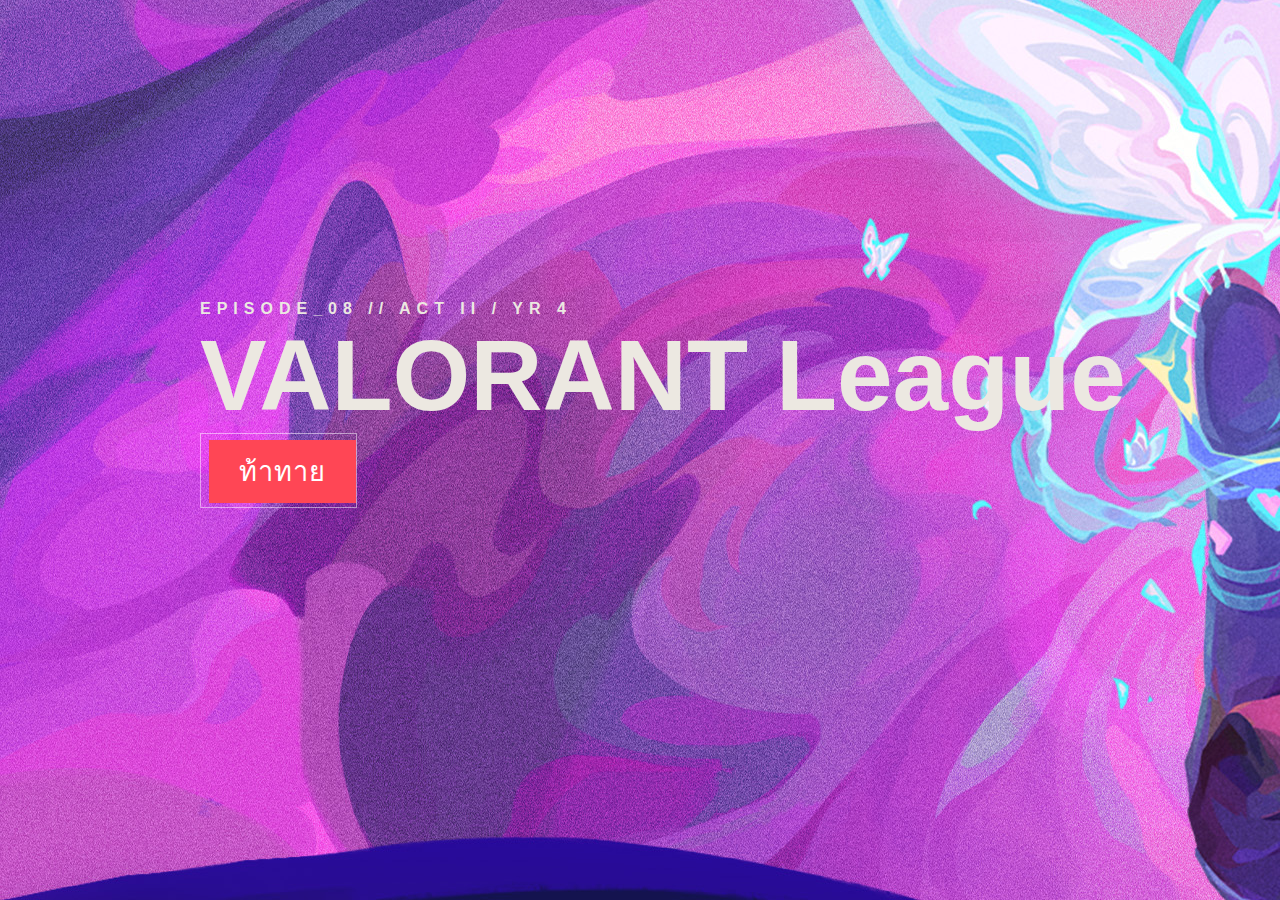
<file: index.html>
<!DOCTYPE html>
<html lang="en">
<head>
    <meta charset="UTF-8">
    <meta name="viewport" content="width=device-width, initial-scale=1.0">
    <meta name="keyword" content="VALORANTLEAGUE">
    <title>Valorant League</title>
    <link rel="stylesheet" href="lobby.css">
    <style>
        body{
            font-family: "Prompt", sans-serif;
            background-image: url(lobbybackground.jpg);
            background-repeat: no-repeat;
            background-size: auto;
            color: #ECE8E1;
            background-color: black;
            margin-top: 300px;
            background-position: -500px -20px;
        }
        .PreMain{
            letter-spacing: 6px;
            padding-left: 500px;
        }
        .Main{
            font-size: 100px;
            padding-left: 500px;
        }
        .Content{
            font-size: 40px;
        }
        *{
            margin: 0px;
            padding: 0px;
            box-sizing: border-box;
            margin-left: -100px;
        }
        button{
            font-size: 1.7rem;
            padding: 10px 30px;
            background: none;
            border: 1px;
            color: white;
            position: relative;
            overflow: hidden;
            cursor: pointer;
            transition: .4s;;
            font-family: "Prompt", sans-serif;
            font-weight: 500;
            letter-spacing: 1px;
            margin-left: 505px;
            bottom: 68px;
            left: 4px;
            visibility: visible;

        }
        button::before{
            content:'';
            width: 100%;
            height: 100%;
            position: absolute;
            background: #FF4655;
            left: 0;
            top: 0;
            transition: .5s;
            z-index: -2;
        }
        button::after{
            content:'';
            width: 0%;
            height: 100%;
            position: absolute;
            background: #0F1923;
            top: 0px;
            left: -10px;
            z-index: -1;
            transition: .5s;
        }
        button:hover{
            color: white;
        }
        button:hover::after{
            width: 120%;
            transform: skew(-20deg);
        }
        div{
            border: 1px solid white;
            padding: 10px;
            width: 157px;
            height: 75px;
            margin-left: 400px;
            opacity: 50%;
        }
        .warp{
            visibility: hidden;
        }
    
    </style>
</head>
<body>
    <!-- ส่วนหัวข้อ -->
    <h4 align="left" class="PreMain">EPISODE_08 // ACT II / YR 4</h4>
    <h1 align="left" class="Main">VALORANT League</h1>
    <!-- สร้างกล่องเหมือนปุ่มวาปไปหน้า content -->
    <div></div>
    <a href="content.html" class="warp">
        <button>ท้าทาย </button> 
    </a>
</body>
</html>
</file>
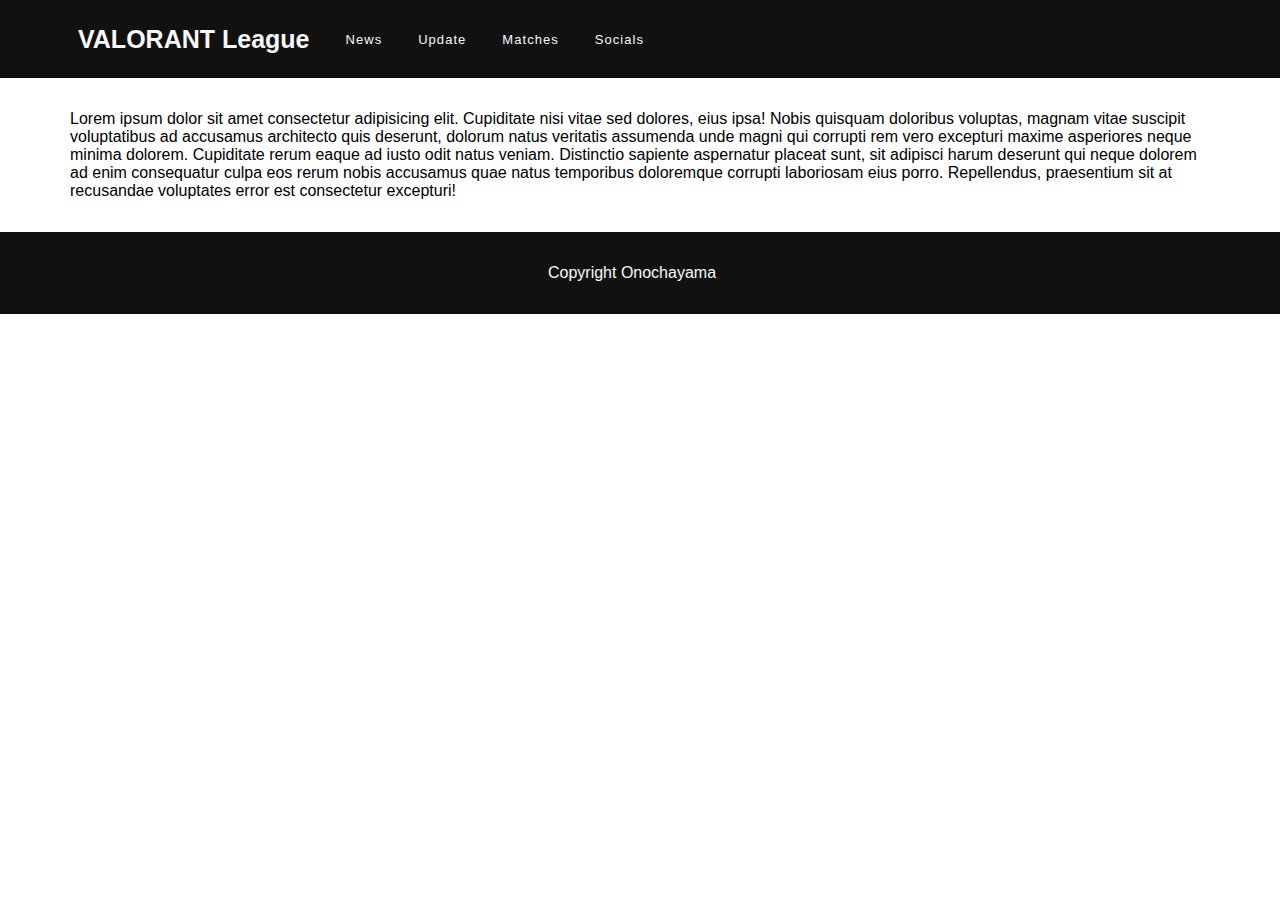
<file: content.html>
<!DOCTYPE html>
<html lang="en">
<head>
    <meta charset="UTF-8">
    <meta name="viewport" content="width=device-width, initial-scale=1.0">
    <title>Document</title>
    <link rel="stylesheet" href="content.css">
    <style>
        body{
            font-family: "Prompt", sans-serif;
        }
    </style>
</head>
<body>
    <!-- หน้า Dropout -->
   <nav>
        <div class="container">
            <div class="insidenav">
                <!-- ส่วนโลโก้ -->
                <div class="logo">
                    <button>VALORANT League</button>
                </div>
                <!-- ส่วนเมนู -->
                <ul class="menu" id="myMenu">
                    <li class="li1"><a href="lobby.html" class="invisible"><button>News</button></a></li>
                    <li><a href="index.html" class="invisible"><button>Update</button></a></li>
                    <li><a href="index.html" class="invisible"><button>Matches</button></a></li>
                    <li><a href="index.html" class="invisible" ><button >Socials</button></a></li>
                </ul>
                <!-- Dropdown -->
                <!-- Bar ขวาบน -->
                <div id="bar" class="bar" onclick="openNav()" onclick="cross(this)">
                    <div class="bar1"></div>
                    <div class="bar2"></div>
                    <div class="bar3"></div>
                </div>
            </div>
        </div>
        <div id="mySidenav" class="sidenav">
            <H2 class="logo2">VALORANT League</H2>
            <a href="javascript:void(0)" class="closebtn" onclick="closeNav()">
                <div class="bar4"></div>
                <div class="bar5"></div>
            </a>
            <a href="#" class="warp">
                <button>News</button>
            </a>
            <a href="#" class="warp">
                <button>Update</button>
            </a>
            <a href="#" class="warp">
                <button>Matches</button>
            </a>
            <a href="#" class="warp">
                <button>Socials</button>
            </a>
        </div>
   </nav>


   <!-- ส่วนเนื้อหา -->
   <main>
        <div class="container">
            Lorem ipsum dolor sit amet consectetur adipisicing elit. Cupiditate nisi vitae sed dolores, eius ipsa! Nobis quisquam doloribus voluptas, magnam vitae suscipit voluptatibus ad accusamus architecto quis deserunt, dolorum natus veritatis assumenda unde magni qui corrupti rem vero excepturi maxime asperiores neque minima dolorem. Cupiditate rerum eaque ad iusto odit natus veniam. Distinctio sapiente aspernatur placeat sunt, sit adipisci harum deserunt qui neque dolorem ad enim consequatur culpa eos rerum nobis accusamus quae natus temporibus doloremque corrupti laboriosam eius porro. Repellendus, praesentium sit at recusandae voluptates error est consectetur excepturi!
            <video poster="https://images.contentstack.io/v3/assets/bltb6530b271fddd0b1/blt463ab493c63a3968/65988e9b14672f52fd6fad1d/Website_Hero_Image_1730x720.jpg" playsinline autoplay muted loop>
                <source src="https://assets.contentstack.io/v3/assets/bltb6530b271fddd0b1/bltce292b05bc900c63/659c99223ea361883557812f/VALORANT_EP8124_001_R007_InGameHomepage_v01_For_Website_Mobile_v2.mp4" >

            </video>
        </div>
   </main>


   <!-- ส่วนท้าย -->
   <footer>
        <div class="container">
            <p>
                Copyright Onochayama
            </p>
        </div>
   </footer>

   <script src="content.js"></script>
</body>
</html>
</file>
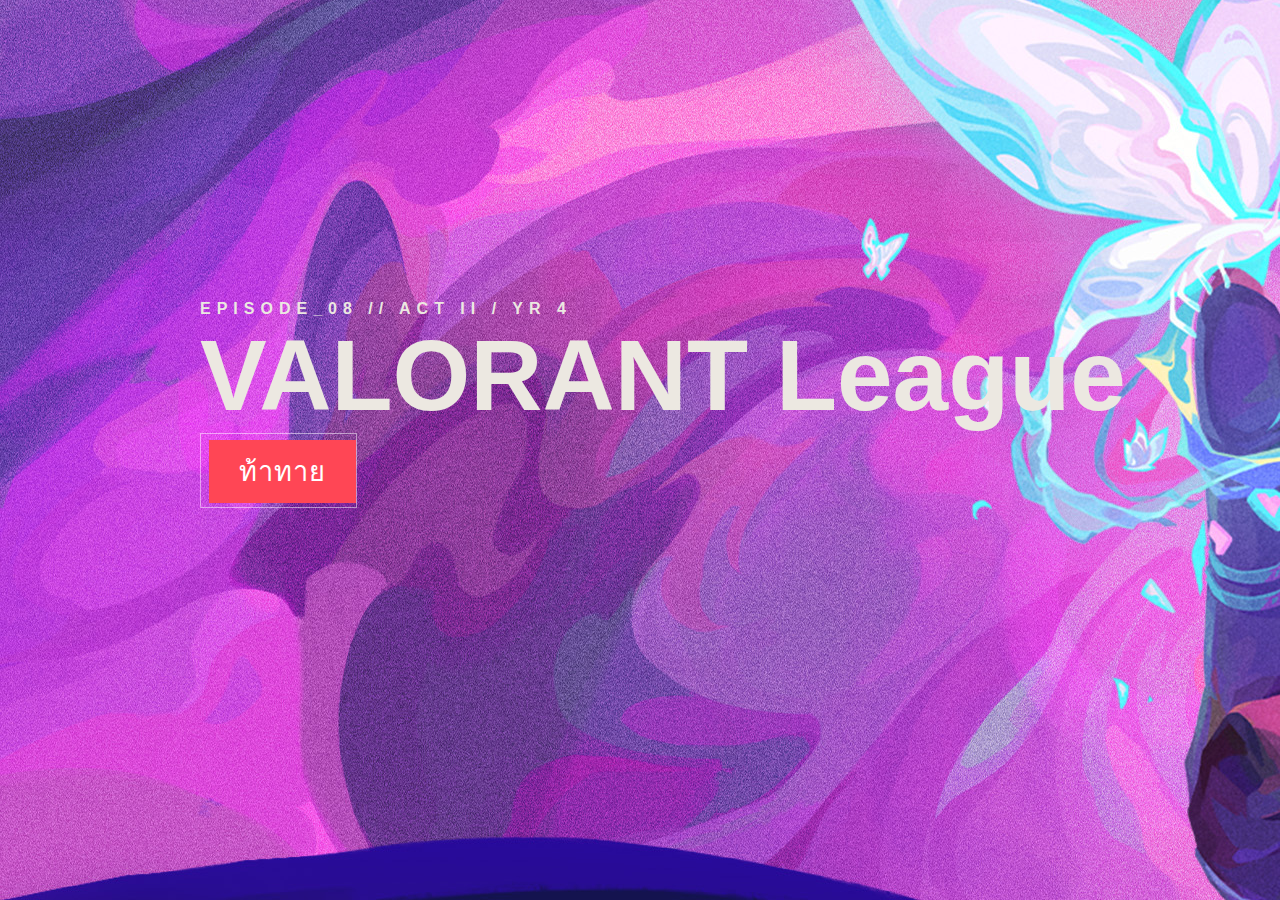
<file: lobby.html>
<!DOCTYPE html>
<html lang="en">
<head>
    <meta charset="UTF-8">
    <meta name="viewport" content="width=device-width, initial-scale=1.0">
    <meta name="keyword" content="VALORANTLEAGUE">
    <title>Valorant League</title>
    <link rel="stylesheet" href="lobby.css">
    <style>
        body{
            font-family: "Prompt", sans-serif;
            background-image: url(lobbybackground.jpg);
            background-repeat: no-repeat;
            background-size: auto;
            color: #ECE8E1;
            background-color: black;
            margin-top: 300px;
            background-position: -500px -20px;
        }
        .PreMain{
            letter-spacing: 6px;
            padding-left: 500px;
        }
        .Main{
            font-size: 100px;
            padding-left: 500px;
        }
        .Content{
            font-size: 40px;
        }
        *{
            margin: 0px;
            padding: 0px;
            box-sizing: border-box;
            margin-left: -100px;
        }
        button{
            font-size: 1.7rem;
            padding: 10px 30px;
            background: none;
            border: 1px;
            color: white;
            position: relative;
            overflow: hidden;
            cursor: pointer;
            transition: .4s;;
            font-family: "Prompt", sans-serif;
            font-weight: 500;
            letter-spacing: 1px;
            margin-left: 505px;
            bottom: 68px;
            left: 4px;
            visibility: visible;

        }
        button::before{
            content:'';
            width: 100%;
            height: 100%;
            position: absolute;
            background: #FF4655;
            left: 0;
            top: 0;
            transition: .5s;
            z-index: -2;
        }
        button::after{
            content:'';
            width: 0%;
            height: 100%;
            position: absolute;
            background: #0F1923;
            top: 0px;
            left: -10px;
            z-index: -1;
            transition: .5s;
        }
        button:hover{
            color: white;
        }
        button:hover::after{
            width: 120%;
            transform: skew(-20deg);
        }
        div{
            border: 1px solid white;
            padding: 10px;
            width: 157px;
            height: 75px;
            margin-left: 400px;
            opacity: 50%;
        }
        .warp{
            visibility: hidden;
        }
    
    </style>
</head>
<body>
    <!-- ส่วนหัวข้อ -->
    <h4 align="left" class="PreMain">EPISODE_08 // ACT II / YR 4</h4>
    <h1 align="left" class="Main">VALORANT League</h1>
    <!-- สร้างกล่องเหมือนปุ่มวาปไปหน้า content -->
    <div></div>
    <a href="content.html" class="warp">
        <button>ท้าทาย </button> 
    </a>
</body>
</html>
</file>
<file: lobby.css>
<link rel="preconnect" href="https://fonts.googleapis.com">
</file>
<file: content.css>
<link rel="preconnect" href="https://fonts.googleapis.com">
body{
    margin: 0;
}
*{
    margin: 0;
    padding: 0;
    box-sizing: border-box;
}
.container{
    max-width: 1140px;
    margin: 0 auto;
}
nav{
    background-color: #111111;
}
.insidenav{
    display: flex;
    justify-content: space-between;
    align-items: center;
    height: 78px;
    position: relative;
}

.insidenav .logo button{
    color: #f9f9f9;
    /* white-space: nowrap คือบังคับไม่ให้ขึ้นบรรทัดใหม่ */
    white-space: nowrap;
    background: none;
    border: none;
    font-size: 25px;
    font-weight: bold;
    cursor: pointer;
}
.logo button:hover{
    color:#EB0029;
}
.menu{
    display: flex;
    list-style: none;
    /* position: absolute; คือทำให้มันอ้างอิงตาม class ที่อยู่บนหัวของมันแล้วถ้าตั้ง absolute ทุกตัวใน class เดียวกันจะทับกัน */
    padding-right: 625px;
}
.menu .li1{
    padding-left: 20px;
    
}
.menu li a button{
    color: #f9f9f9;
    text-decoration: none;
    background: none;
    border: none;
    padding: 7.5px 16px;
    margin-right: 4px;
    font-size: 13px;
    letter-spacing: .08em;
    cursor: pointer;
}
.menu li a button:hover{
    background-color: #333333;
    border-radius: 6px;
}
.invisible{
    visibility: hidden;
}

main{
    padding: 2rem 0;
}
video{
    position: absolute;
    top: 0;
    left: 0;
    width: 100%;
    height: 100%;
    z-index: -1000;
    object-position: 46% center;
    object-fit: cover;
}
footer{
    background-color: #111111;
    color: #f9f9f9;
    text-align: center;
    padding: 2rem;
}

/* Transition Bar */
.bar{
    display: inline-block;
    cursor: pointer;
    position: absolute;
    right: 1rem;
    top: 1rem;
    background-color: #282828;
    border-radius: 15px;
    width: 48px;
    height: 48px;
  }
  
.bar1, .bar2, .bar3 {
    width: 18px;
    height: 2px;
    background-color: #FFFFFF;
    margin: 3px 14px;
    transition: 0.4s;
}
.bar1{
    margin-top: 16px;
}
.sidenav{
    height: 100%;
    width: 0;
    position: fixed;
    z-index: 1;
    top: 0;
    right: 0;
    background-color: #1f1f1f;
    overflow-x: hidden;
    transition: 0.2s;
    box-shadow: 0px 4px 16px 0px rgba(0,0,0,.2);
    padding-top: 60px;
}

.sidenav .closebtn {
    text-decoration: none;
    position: absolute;
    display: block;
    color: #FFFFFF;
    background-color: #333333;
    width: 48px;
    height: 48px;
    right: 0;
    top: 0;
    margin-top: 16px;
    margin-right: 16px;
    border-radius: 15px;
    padding-left: 16px;
}
.bar4, .bar5{
    background-color: white;
    width: 20px;
    height: 2px;
    position: absolute;
    margin-top: 22px;
    margin-left: -2px;
}
.sidenav .logo2{
    position: absolute;
    font-size: 20px;
    color: white;
    top: 0;
    margin-top: 22px;
    margin-left: 16px;
}
.bar4{
    transform: rotate(-45deg);
}
.bar5{
    transform: rotate(45deg);
}
.sidenav a {
    text-decoration: none;
}
.sidenav button{
    text-decoration: none;
    font-size: 16px;
    font-weight: 600;
    letter-spacing: .08em;
    display: block;
    transition: 0.1s;
    flex-direction: column;
    background: none;
    border: none;
    text-decoration: none;
    color: #F9F9F9;
    cursor: pointer;
    width: 416px;
    padding: 18px 12px;
    margin: 8px 16px;
    border-radius: 6px;
}
.sidenav button:hover{
    background-color: #333333;
}
button{
    visibility: visible;
}
.warp{
    visibility: hidden;
}
.sidenav a:hover{
    color: #FFFFFF;
}


@media screen and (max-height: 450px){
    .sidenav {padding-top: 15px;}
    .sidenav a {font-size: 18px;}
}

span{
    cursor: pointer;
    font-size: 60px;
}
@media only screen and (max-width: 10000px){
    nav, main, footer{
        padding-left: 1rem;
    }
    main{
        padding-right: 1rem;
    }
}
@media only screen and (max-width: 1024px){
    .menu{
        display: none;
    }
}
@media only screen and (min-width: 1025px){
    .bar{
        display: none;
    }
}
</file>
